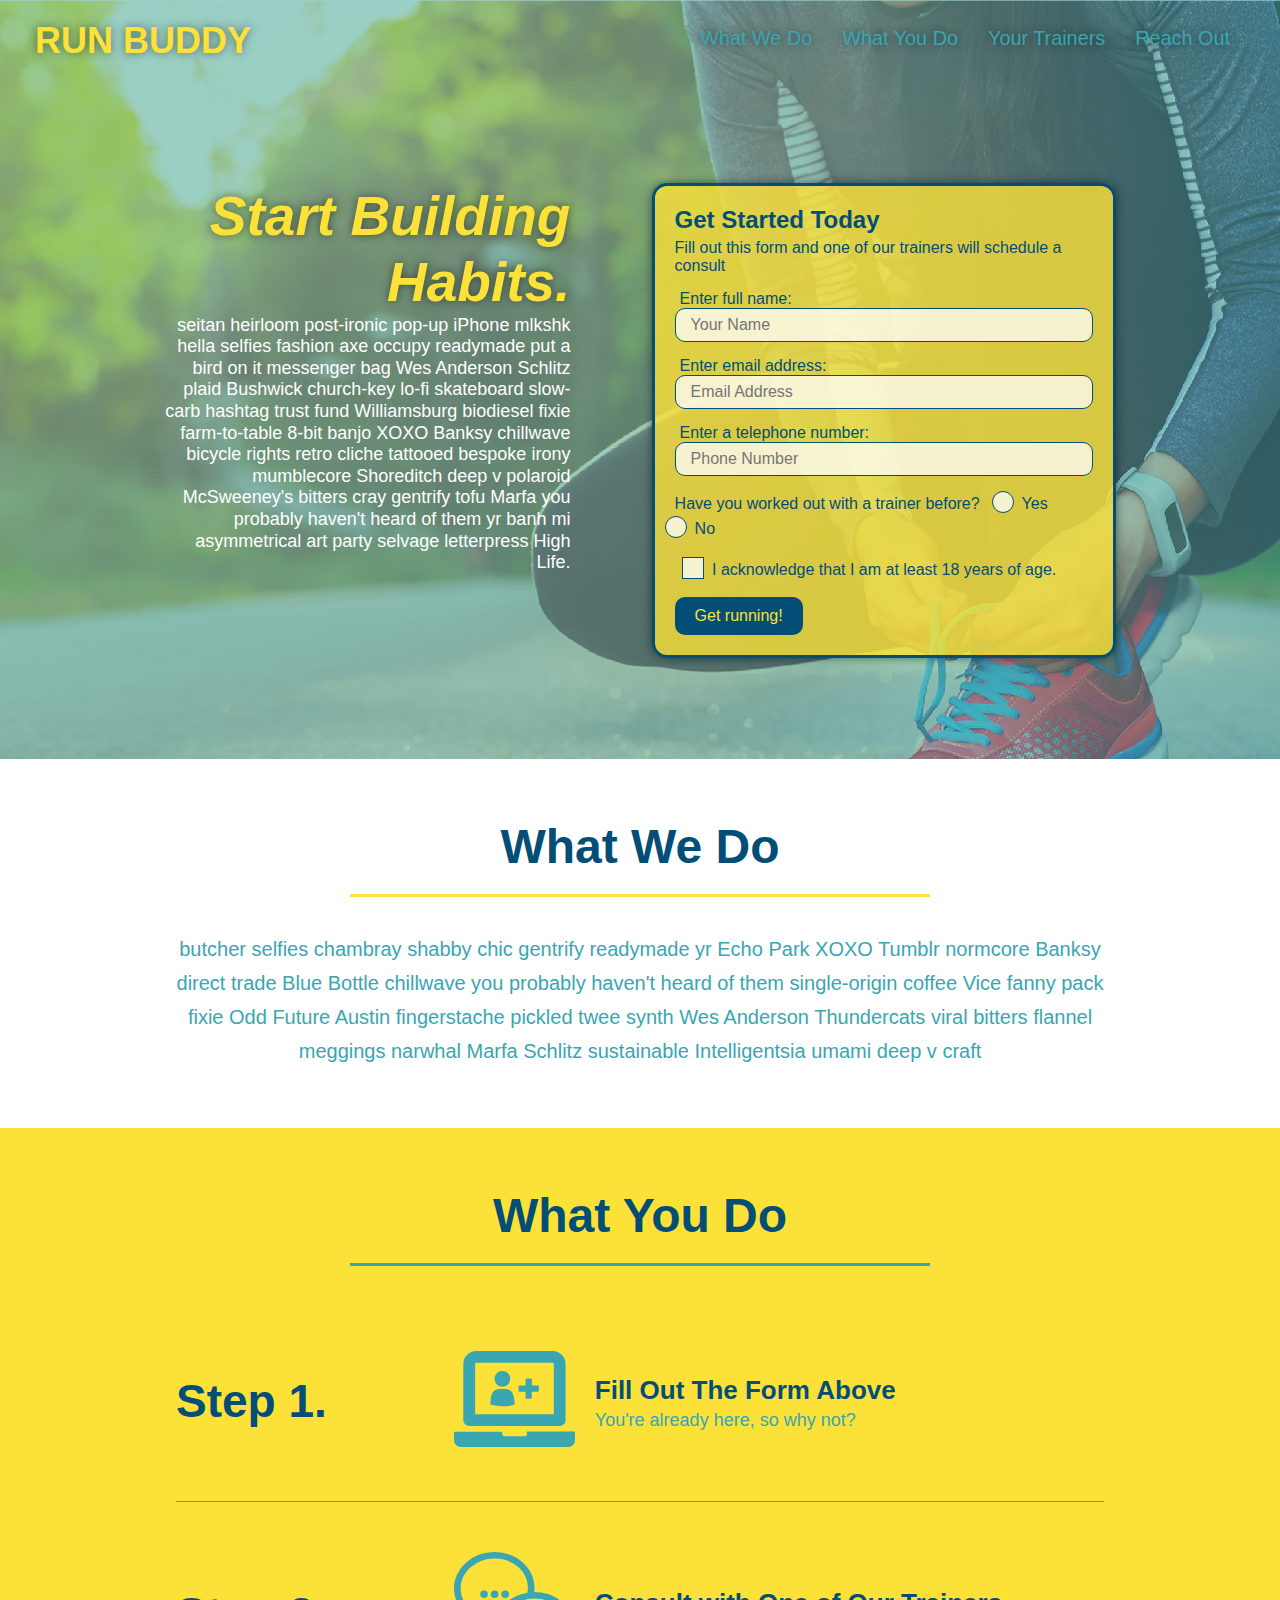
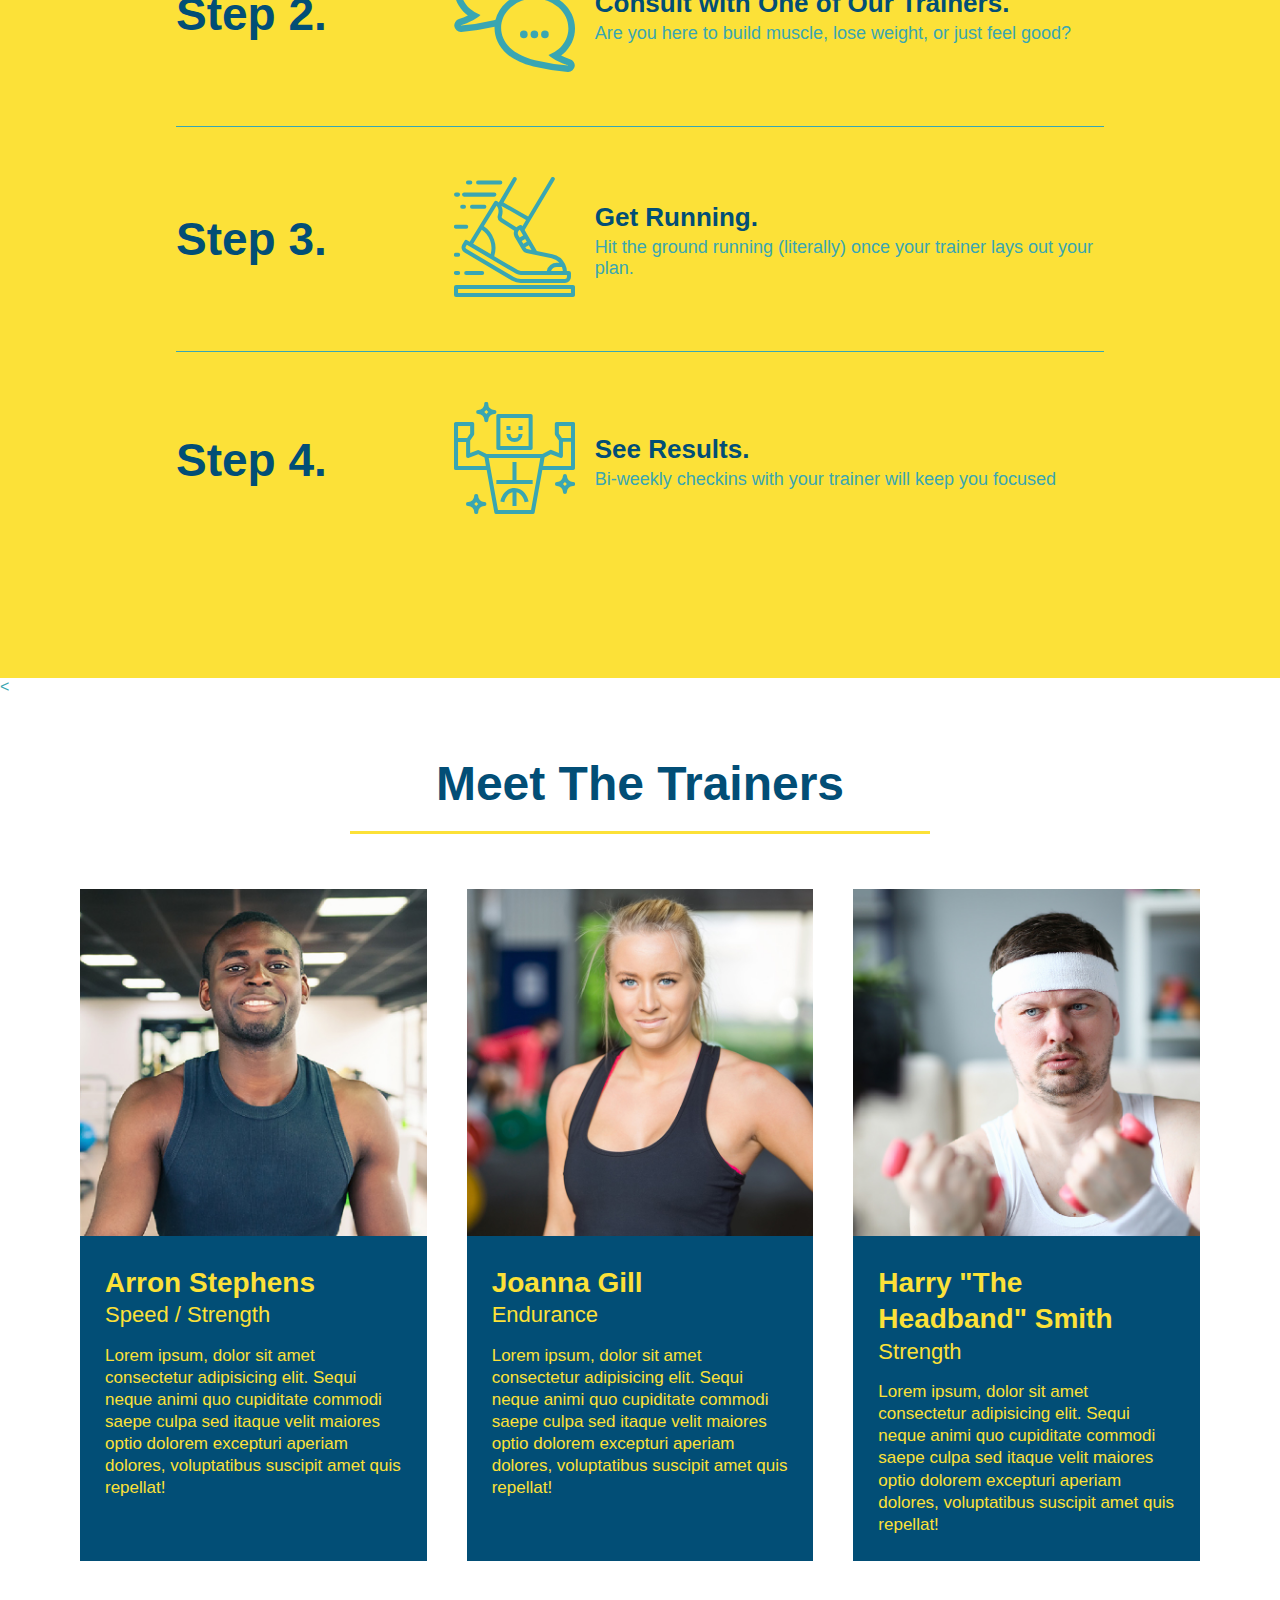
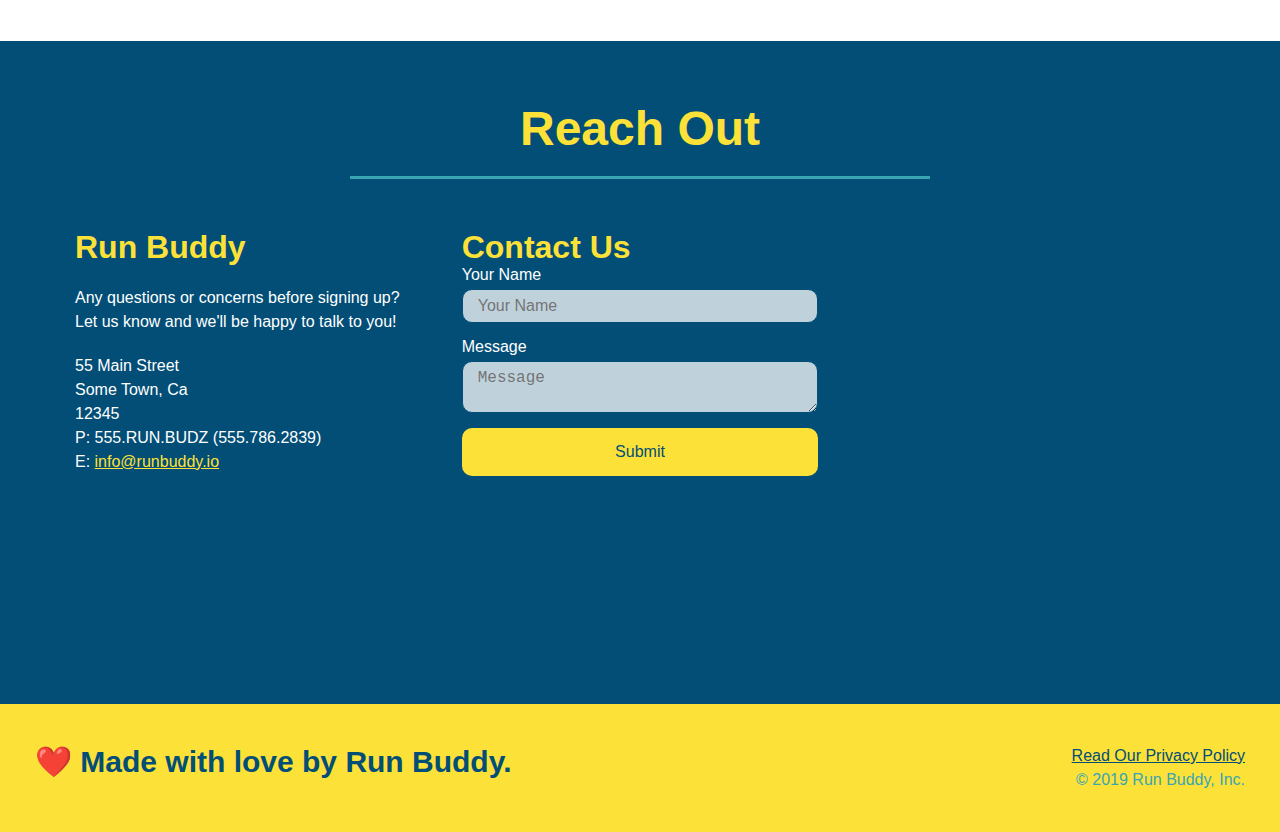
<file: index.html>
<!DOCTYPE html>
<html lang="en">

<head>
  <meta charset="UTF-8" />
  <meta name="viewport" content="width=device-width, initial-scale=1.0" />
  <title>Run Buddy</title>
  <link rel="stylesheet" href="./assets/css/style.css" />
</head>

<body>
  <!-- navigation -->
  <header>
    <h1>
      <a href="/">
        RUN BUDDY
      </a>
    </h1>
    <nav>
      <!-- Unordered list element -->
      <ul>
        <!-- List item element-->
        <li>
          <!-- Anchor element -->
          <a href="#what-we-do">What We Do</a>
        </li>
        <li>
          <a href="#what-you-do">What You Do</a>
        </li>
        <li>
          <a href="#your-trainers">Your Trainers</a>
        </li>
        <li>
          <a href="#reach-out">Reach Out</a>
        </li>
      </ul>
    </nav>
  </header>

  <!-- hero/jumbotron -->
  <section class="hero">
    <div class="hero-cta">
      <h2>Start Building Habits.</h2>
      <p>
        seitan heirloom post-ironic pop-up iPhone mlkshk hella selfies fashion axe occupy readymade put a bird on it messenger bag Wes Anderson Schlitz plaid Bushwick church-key lo-fi skateboard slow-carb hashtag trust fund Williamsburg biodiesel fixie farm-to-table 8-bit banjo XOXO Banksy chillwave bicycle rights retro cliche tattooed bespoke irony mumblecore Shoreditch deep v polaroid McSweeney's bitters cray gentrify tofu Marfa you probably haven't heard of them yr banh mi asymmetrical art party selvage letterpress High Life.
      </p>
    </div>
    <div class="hero-form">
      <h3>Get Started Today</h3>
      <p>Fill out this form and one of our trainers will schedule a consult</p>
      <form>
        <label for="name">Enter full name:</label>
        <input type="text" placeholder="Your Name" name="name" id="name" class="form-input" />
        <label for="email">Enter email address:</label>
        <input type="text" placeholder="Email Address" name="email" id="email" class="form-input" />
        <label for="phone">Enter a telephone number:</label>
        <input type="text" placeholder="Phone Number" name="phone" id="phone" class="form-input" />
        <p>
          Have you worked out with a trainer before?
          <span class="radio-wrapper">
            <input type="radio" name="trainer-confirm" id="trainer-yes" />
            <label for="trainer-yes">Yes</label>
          </span>
          <span class="radio-wrapper">
            <input type="radio" name="trainer-confirm" id="trainer-no" />
            <label for="trainer-no">No</label>
          </span>
        </p>
        <p>
          <span class="checkbox-wrapper">
            <input type="checkbox" name="age-confirm" id="checkbox" />
            <label for="checkbox">I acknowledge that I am at least 18 years of age.</label>
          </span>
        </p>
        <button type="submit">
          Get running!
        </button>
      </form>
    </div>
  </section>

  <!-- "what we do" section -->
  <section id="what-we-do" class="intro">
    <div class="flex-row">
    <h2 class="section-title primary-border">What We Do</h2>
  </div>
  <div class="flex-row">
    <p>
      butcher selfies chambray shabby chic gentrify readymade yr Echo Park XOXO Tumblr normcore Banksy direct trade Blue
      Bottle chillwave you probably haven't heard of them single-origin coffee Vice fanny pack fixie Odd Future Austin
      fingerstache pickled twee synth Wes Anderson Thundercats viral bitters flannel meggings narwhal Marfa Schlitz
      sustainable Intelligentsia umami deep v craft
    </p>
  </div>
  </section>

  <!-- "what you do" section -->
  <section id="what-you-do" class="steps">
    <div class="flex-row">

    <h2 class="section-title secondary-border">What You Do</h2>
  </div>

    <div class="step">
      <h3>Step 1.</h3>
      <div class="step-info">
        <div class="step-img">
          <img src="./assets/images/step-1.svg" alt="" />
        </div>
        <div class="step-text">
          <h4>Fill Out The Form Above</h4>
          <p>You're already here, so why not?</p>
        </div>
      </div>
    </div>

    <div class="step">
      <h3>Step 2.</h3>
      <div class="step-info">
        <div class="step-img">
          <img src="./assets/images/step-2.svg" alt="" />
        </div>
        <div class="step-text">
          <h4>Consult with One of Our Trainers.</h4>
          <p>Are you here to build muscle, lose weight, or just feel good?</p>
        </div>
      </div>    
    </div>

    <div class="step">
    <h3>Step 3.</h3>
    <div class="step-info">
      <div class="step-img">
        <img src="./assets/images/step-3.svg" alt="" />
    </div>
    <div class="step-text">
      <h4>Get Running.</h4>
      <p>Hit the ground running (literally) once your trainer lays out your plan.</p>
      </div>
    </div>
   </div>
    
      <div class="step">
        <h3>Step 4.</h3>
        <div class="step-info">
          <div class="step-img">
            <img src="./assets/images/step-4.svg" alt="" />
      </div>
      <div class="step-text">
      <h4>See Results.</h4>
      <p>Bi-weekly checkins with your trainer will keep you focused</p>
    </div>
    </div>
  </div>
  </section>

  <!-- "meet the trainers" section -->
  < <section id="your-trainers">
    <div class="flex-row">
      <h2 class="section-title primary-border">
        Meet The Trainers
      </h2>
    </div>

    <div class="trainers">
      <article class="trainer">
        <img src="./assets/images/trainer-1.jpg" alt="Arron Stephens in his workout clothes, ready to pump iron" />
        <div class="trainer-bio">
          <h3 class="trainer-name">Arron Stephens</h3>
          <h4 class="trainer-role">Speed / Strength</h4>
          <p>Lorem ipsum, dolor sit amet consectetur adipisicing elit. Sequi neque animi quo cupiditate commodi saepe culpa sed itaque velit maiores optio dolorem excepturi aperiam dolores, voluptatibus suscipit amet quis repellat!</p>
        </div>
      </article>

      <article class="trainer">
        <img src="./assets/images/trainer-2.jpg" alt="Joanna Gill cooling off after a work out" />
        <div class="trainer-bio">
          <h3 class="trainer-name">Joanna Gill</h3>
          <h4 class="trainer-role">Endurance</h4>
          <p>Lorem ipsum, dolor sit amet consectetur adipisicing elit. Sequi neque animi quo cupiditate commodi saepe culpa sed itaque velit maiores optio dolorem excepturi aperiam dolores, voluptatibus suscipit amet quis repellat!</p>
          </div>
        </article>

      <article class="trainer">
        <img src="./assets/images/trainer-3.jpg" alt="Harry Smith wearing a headband and lifting comically small pink weights" />
        <div class="trainer-bio">
          <h3 class="trainer-name">Harry "The Headband" Smith</h3>
          <h4 class="trainer-role">Strength</h4>
          <p>Lorem ipsum, dolor sit amet consectetur adipisicing elit. Sequi neque animi quo cupiditate commodi saepe culpa sed itaque velit maiores optio dolorem excepturi aperiam dolores, voluptatibus suscipit amet quis repellat!</p>
        </div>
      </article>
    </div>
  </section>

  <!-- "reach out" section -->
  <section id="reach-out" class="contact">
    <div class="flex-row">
    <h2 class="section-title secondary-border">Reach Out</h2>
  </div>

    
      <div class="contact-info">
    <div>
      <h3>Run Buddy</h3>
      <p>
        Any questions or concerns before signing up?
        <br />
        Let us know and we'll be happy to talk to you!
      </p>

      <address>
        55 Main Street <br/>
        Some Town, Ca <br/>
        12345<br />
        P: 555.RUN.BUDZ (555.786.2839)<br/>
        E: <a href="mailto:info@runbuddy.io">info@runbuddy.io</a>
      </address>

    </div>
    <div class="contact-form">
      <h3>Contact Us</h3>
      <form>
        <label for="contact-name">Your Name</label>
        <input type="text" id="contact-name" placeholder="Your Name" />
    
        <label for="contact-message">Message</label>
        <textarea id="contact-message" placeholder="Message"></textarea>
    
        <button type="submit">Submit</button>
      </form>
    </div>
    
    <iframe
      src="https://www.google.com/maps/embed?pb=!1m14!1m12!1m3!1d12182.30520634488!2d-74.0652613!3d40.2407219!2m3!1f0!2f0!3f0!3m2!1i1024!2i768!4f13.1!5e0!3m2!1sen!2sus!4v1561060983193!5m2!1sen!2sus"
      frameborder="0" style="border:0" allowfullscreen>
    </iframe>
  </div>
</section>

  <!-- footer -->
  <footer>
    <h2>❤️ Made with love by Run Buddy.</h2>
    <div>
      <a href="./privacy-policy.html">Read Our Privacy Policy</a><br />
      &copy; 2019 Run Buddy, Inc.
    </div>
  </footer>
</body>

</html>
</file>
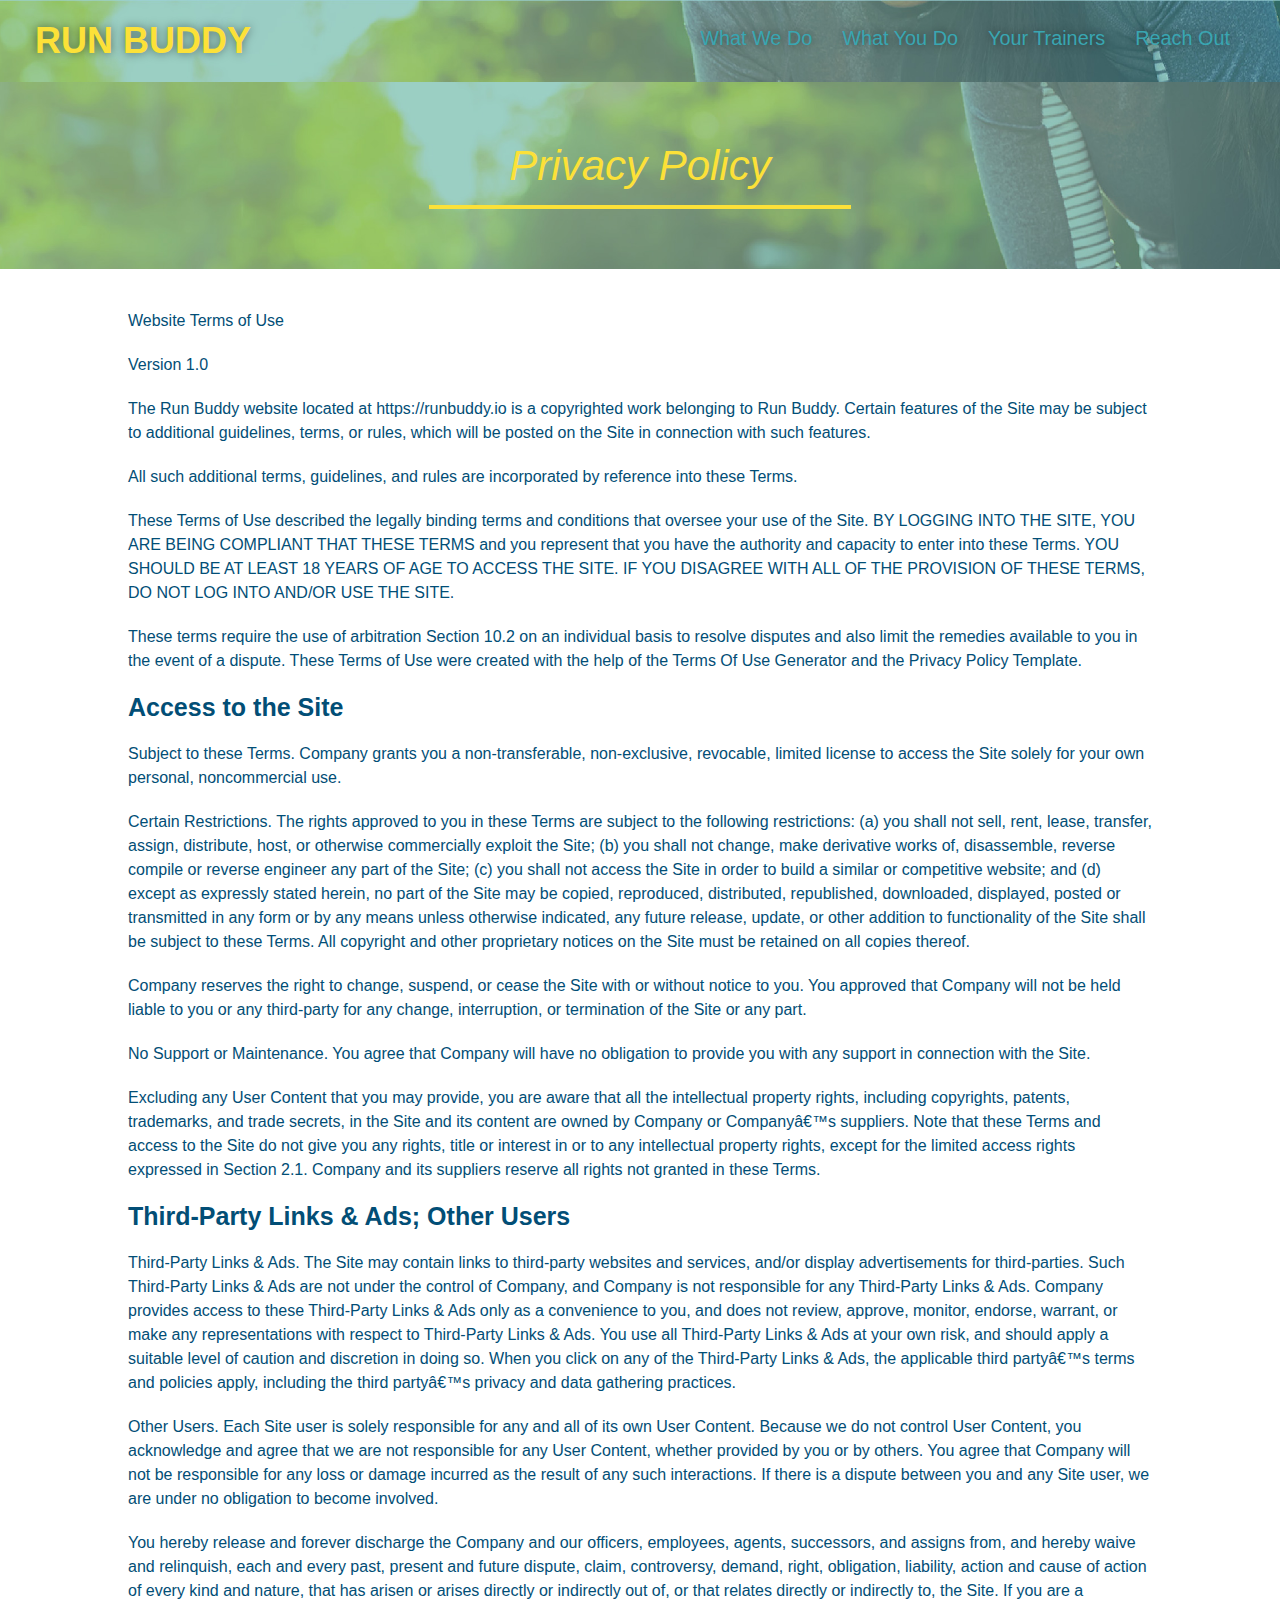
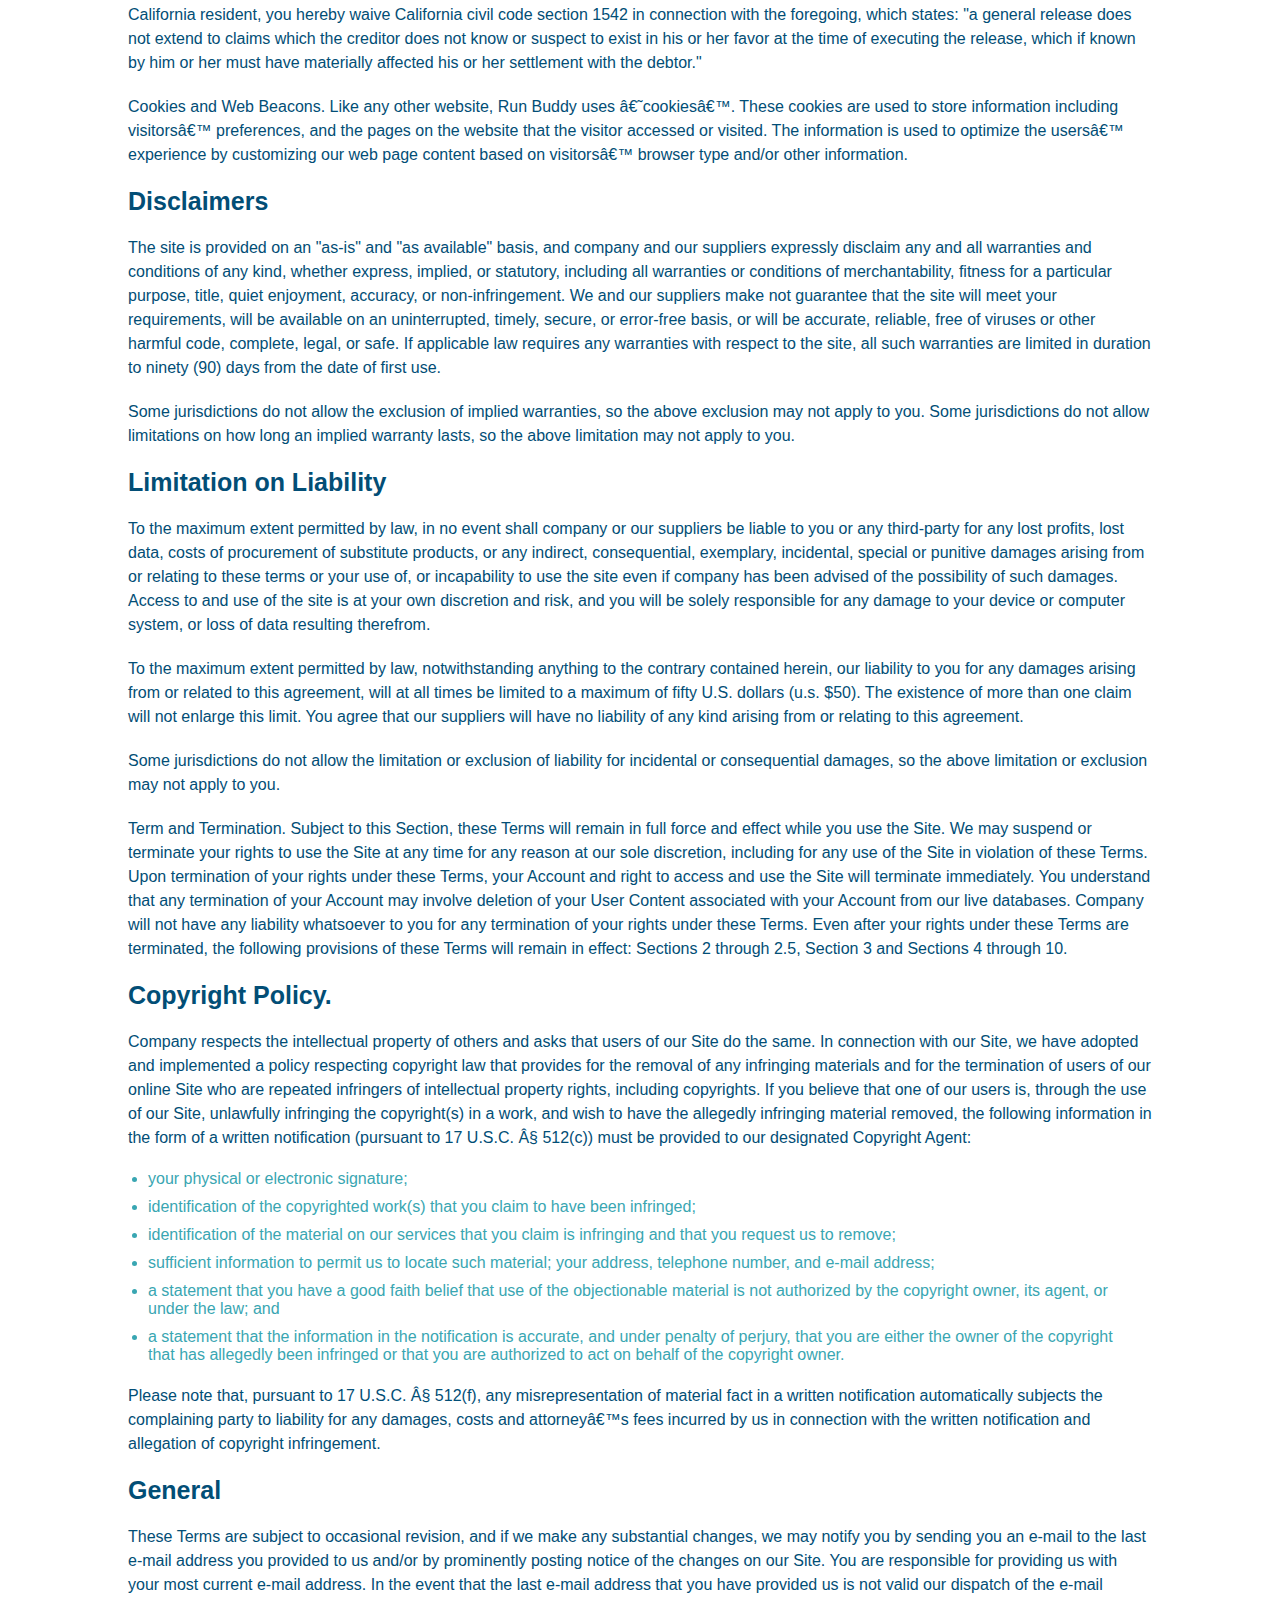
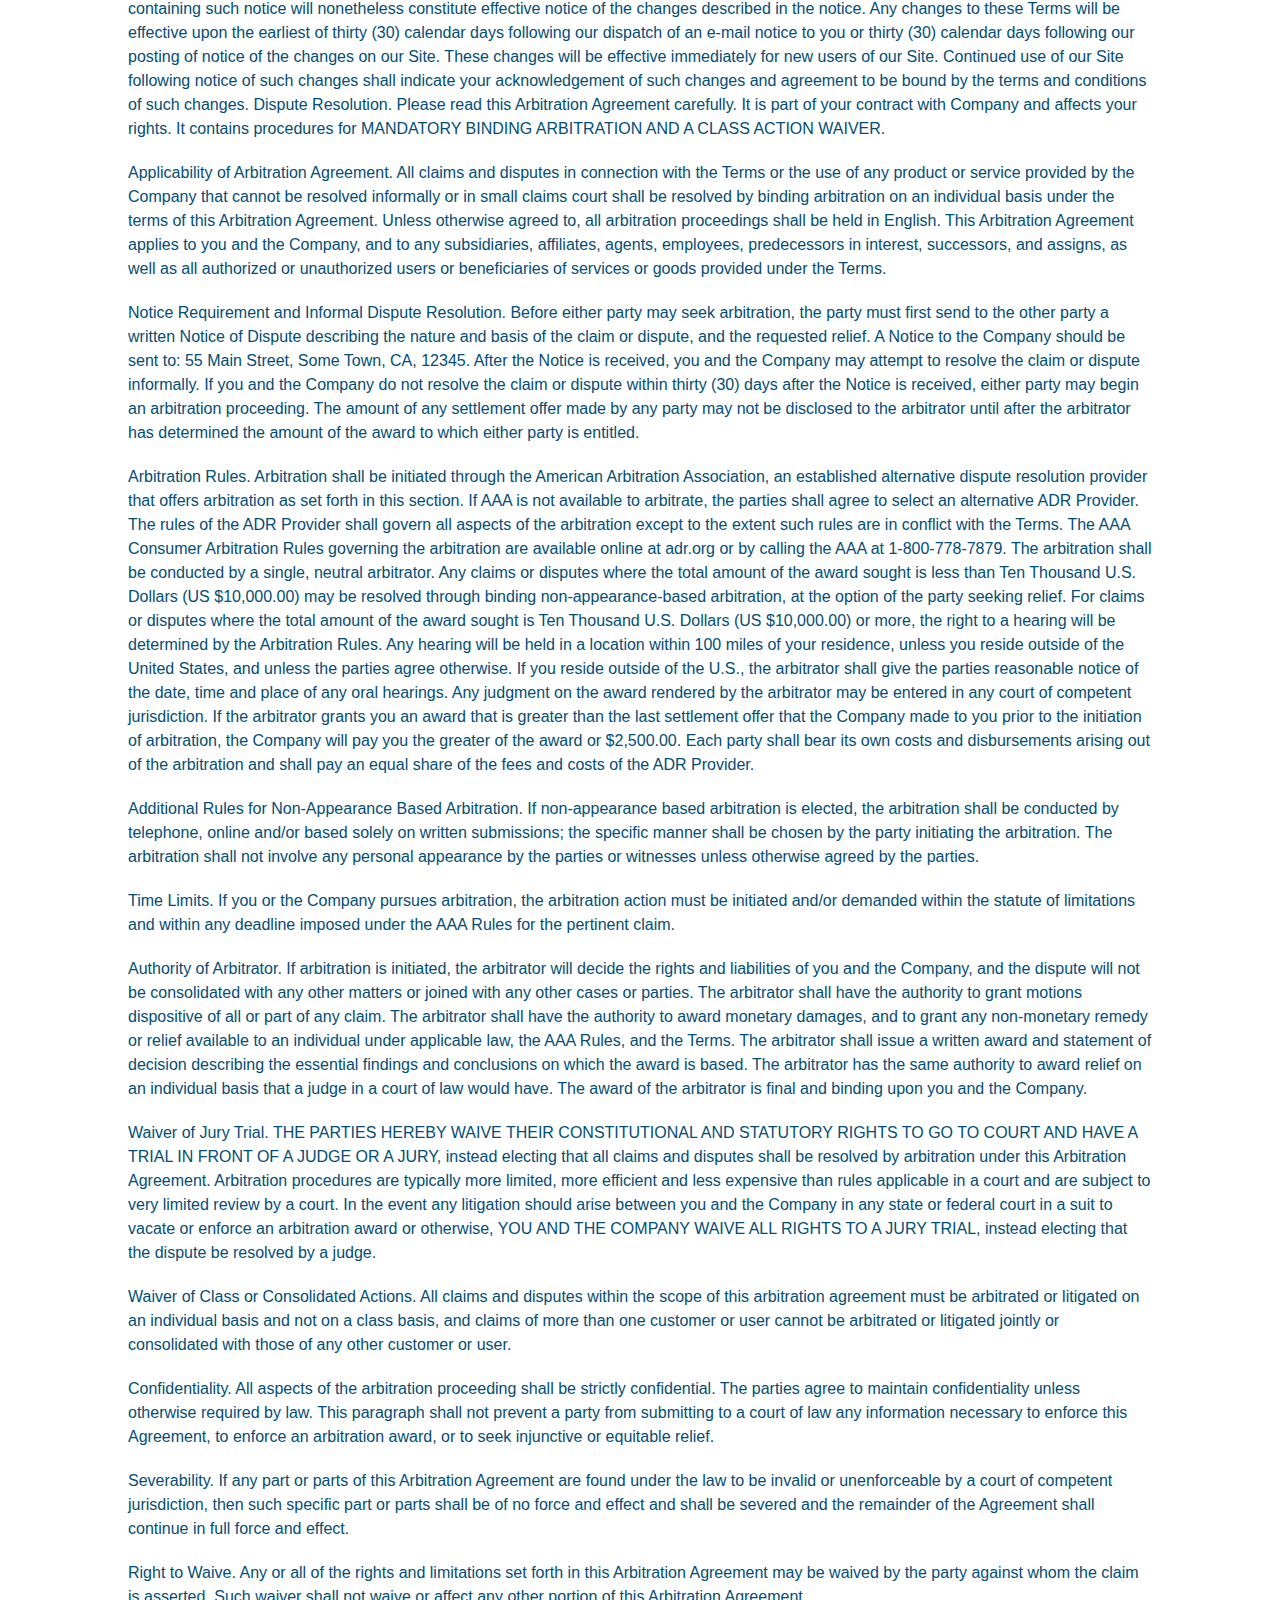
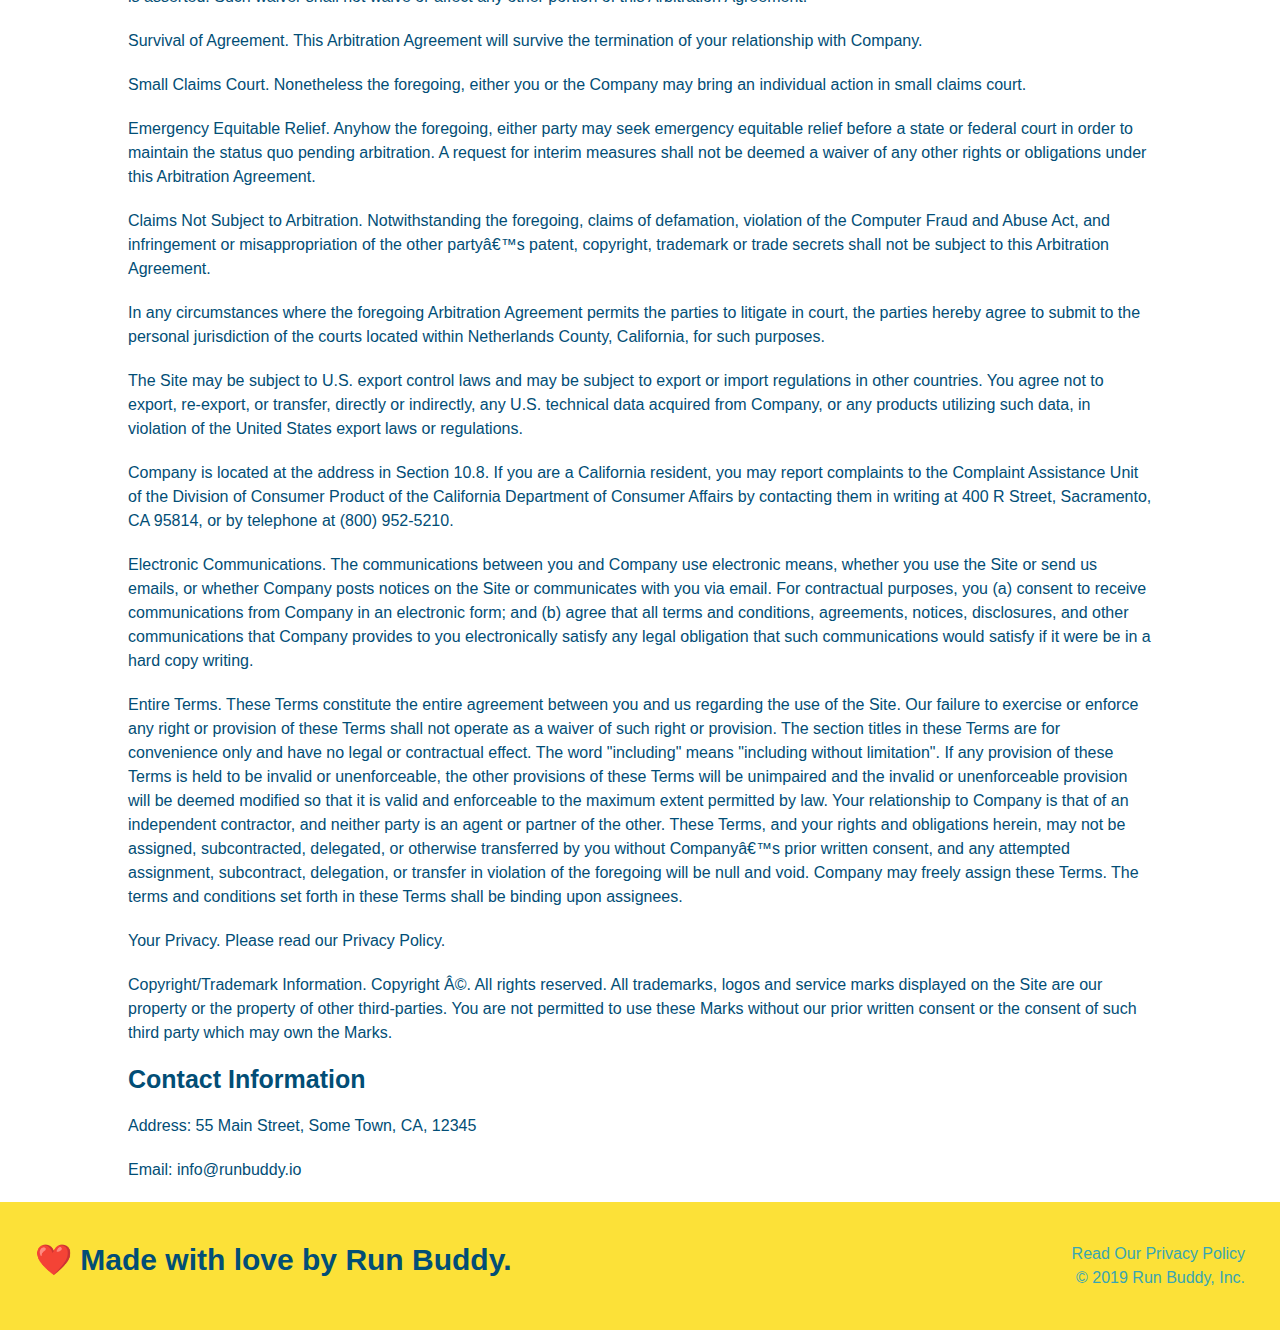
<file: privacy-policy.html>
<!DOCTYPE html>
<html lang="en">
  <head>
    <link rel="stylesheet" href="./assets/css/style.css" />
    <link rel="stylesheet" href="./assets/css/secondary-styles.css" />
    <meta name="viewport" content="width=device-width, initial-scale=1.0" />
    

    <meta charset="UTF-8" />
    <title>Privacy Policy - Run Buddy</title>
  </head>

  <body>
    <header>
        <h1>
          <a href="/">
            RUN BUDDY
          </a>
        </h1>
        <nav>
          <!-- Unordered list element -->
          <ul>
            <!-- List item element-->
            <li>
              <!-- Anchor element -->
              <a href="./index.html#what-we-do">What We Do</a>
            </li>
            <li>
              <a href="./index.html#what-you-do">What You Do</a>
            </li>
            <li>
              <a href="./index.html#your-trainers">Your Trainers</a>
            </li>
            <li>
              <a href="./index.html#reach-out">Reach Out</a>
            </li>
          </ul>
        </nav>
      </header>

      <section class="hero ">
        <h2 class="page-title">
          Privacy Policy
        </h2>
      </section>

      <article class="secondary-content"> 

      <p>
        Website Terms of Use
      </p>

      <p>
        Version 1.0
      </p>

      <p>
        The Run Buddy website located at https://runbuddy.io is a copyrighted work belonging to Run Buddy. Certain
        features of the Site may be subject to additional guidelines, terms, or rules, which will be posted on the Site
        in connection with such features.
      </p>

      <p>
        All such additional terms, guidelines, and rules are incorporated by reference into these Terms.
      </p>

      <p>
        These Terms of Use described the legally binding terms and conditions that oversee your use of the Site. BY
        LOGGING INTO THE SITE, YOU ARE BEING COMPLIANT THAT THESE TERMS and you represent that you have the authority
        and capacity to enter into these Terms. YOU SHOULD BE AT LEAST 18 YEARS OF AGE TO ACCESS THE SITE. IF YOU
        DISAGREE WITH ALL OF THE PROVISION OF THESE TERMS, DO NOT LOG INTO AND/OR USE THE SITE.
      </p>

      <p>
        These terms require the use of arbitration Section 10.2 on an individual basis to resolve disputes and also
        limit the remedies available to you in the event of a dispute. These Terms of Use were created with the help of
        the Terms Of Use Generator and the Privacy Policy Template.
      </p>

      <h3>
        Access to the Site
      </h3>

      <p>
        Subject to these Terms. Company grants you a non-transferable, non-exclusive, revocable, limited license to
        access the Site solely for your own personal, noncommercial use.
      </p>

      <p>
        Certain Restrictions. The rights approved to you in these Terms are subject to the following restrictions: (a)
        you shall not sell, rent, lease, transfer, assign, distribute, host, or otherwise commercially exploit the Site;
        (b) you shall not change, make derivative works of, disassemble, reverse compile or reverse engineer any part of
        the Site; (c) you shall not access the Site in order to build a similar or competitive website; and (d) except
        as expressly stated herein, no part of the Site may be copied, reproduced, distributed, republished, downloaded,
        displayed, posted or transmitted in any form or by any means unless otherwise indicated, any future release,
        update, or other addition to functionality of the Site shall be subject to these Terms. All copyright and other
        proprietary notices on the Site must be retained on all copies thereof.
      </p>

      <p>
        Company reserves the right to change, suspend, or cease the Site with or without notice to you. You approved
        that Company will not be held liable to you or any third-party for any change, interruption, or termination of
        the Site or any part.
      </p>

      <p>
        No Support or Maintenance. You agree that Company will have no obligation to provide you with any support in
        connection with the Site.
      </p>

      <p>
        Excluding any User Content that you may provide, you are aware that all the intellectual property rights,
        including copyrights, patents, trademarks, and trade secrets, in the Site and its content are owned by Company
        or Companyâ€™s suppliers. Note that these Terms and access to the Site do not give you any rights, title or
        interest in or to any intellectual property rights, except for the limited access rights expressed in Section
        2.1. Company and its suppliers reserve all rights not granted in these Terms.
      </p>

      <h3>
        Third-Party Links & Ads; Other Users
      </h3>

      <p>
        Third-Party Links & Ads. The Site may contain links to third-party websites and services, and/or display
        advertisements for third-parties. Such Third-Party Links & Ads are not under the control of Company, and Company
        is not responsible for any Third-Party Links & Ads. Company provides access to these Third-Party Links & Ads
        only as a convenience to you, and does not review, approve, monitor, endorse, warrant, or make any
        representations with respect to Third-Party Links & Ads. You use all Third-Party Links & Ads at your own risk,
        and should apply a suitable level of caution and discretion in doing so. When you click on any of the
        Third-Party Links & Ads, the applicable third partyâ€™s terms and policies apply, including the third partyâ€™s
        privacy and data gathering practices.
      </p>

      <p>
        Other Users. Each Site user is solely responsible for any and all of its own User Content. Because we do not
        control User Content, you acknowledge and agree that we are not responsible for any User Content, whether
        provided by you or by others. You agree that Company will not be responsible for any loss or damage incurred as
        the result of any such interactions. If there is a dispute between you and any Site user, we are under no
        obligation to become involved.
      </p>

      <p>
        You hereby release and forever discharge the Company and our officers, employees, agents, successors, and
        assigns from, and hereby waive and relinquish, each and every past, present and future dispute, claim,
        controversy, demand, right, obligation, liability, action and cause of action of every kind and nature, that has
        arisen or arises directly or indirectly out of, or that relates directly or indirectly to, the Site. If you are
        a California resident, you hereby waive California civil code section 1542 in connection with the foregoing,
        which states: "a general release does not extend to claims which the creditor does not know or suspect to exist
        in his or her favor at the time of executing the release, which if known by him or her must have materially
        affected his or her settlement with the debtor."
      </p>

      <p>
        Cookies and Web Beacons. Like any other website, Run Buddy uses â€˜cookiesâ€™. These cookies are used to store
        information including visitorsâ€™ preferences, and the pages on the website that the visitor accessed or visited.
        The information is used to optimize the usersâ€™ experience by customizing our web page content based on visitorsâ€™
        browser type and/or other information.
      </p>

      <h3>
        Disclaimers
      </h3>

      <p>
        The site is provided on an "as-is" and "as available" basis, and company and our suppliers expressly disclaim
        any and all warranties and conditions of any kind, whether express, implied, or statutory, including all
        warranties or conditions of merchantability, fitness for a particular purpose, title, quiet enjoyment, accuracy,
        or non-infringement. We and our suppliers make not guarantee that the site will meet your requirements, will be
        available on an uninterrupted, timely, secure, or error-free basis, or will be accurate, reliable, free of
        viruses or other harmful code, complete, legal, or safe. If applicable law requires any warranties with respect
        to the site, all such warranties are limited in duration to ninety (90) days from the date of first use.
      </p>

      <p>
        Some jurisdictions do not allow the exclusion of implied warranties, so the above exclusion may not apply to
        you. Some jurisdictions do not allow limitations on how long an implied warranty lasts, so the above limitation
        may not apply to you.
      </p>

      <h3>
        Limitation on Liability
      </h3>

      <p>
        To the maximum extent permitted by law, in no event shall company or our suppliers be liable to you or any
        third-party for any lost profits, lost data, costs of procurement of substitute products, or any indirect,
        consequential, exemplary, incidental, special or punitive damages arising from or relating to these terms or
        your use of, or incapability to use the site even if company has been advised of the possibility of such
        damages. Access to and use of the site is at your own discretion and risk, and you will be solely responsible
        for any damage to your device or computer system, or loss of data resulting therefrom.
      </p>

      <p>
        To the maximum extent permitted by law, notwithstanding anything to the contrary contained herein, our liability
        to you for any damages arising from or related to this agreement, will at all times be limited to a maximum of
        fifty U.S. dollars (u.s. $50). The existence of more than one claim will not enlarge this limit. You agree that
        our suppliers will have no liability of any kind arising from or relating to this agreement.
      </p>

      <p>
        Some jurisdictions do not allow the limitation or exclusion of liability for incidental or consequential
        damages, so the above limitation or exclusion may not apply to you.
      </p>

      <p>
        Term and Termination. Subject to this Section, these Terms will remain in full force and effect while you use
        the Site. We may suspend or terminate your rights to use the Site at any time for any reason at our sole
        discretion, including for any use of the Site in violation of these Terms. Upon termination of your rights under
        these Terms, your Account and right to access and use the Site will terminate immediately. You understand that
        any termination of your Account may involve deletion of your User Content associated with your Account from our
        live databases. Company will not have any liability whatsoever to you for any termination of your rights under
        these Terms. Even after your rights under these Terms are terminated, the following provisions of these Terms
        will remain in effect: Sections 2 through 2.5, Section 3 and Sections 4 through 10.
      </p>

      <h3>
        Copyright Policy.
      </h3>

      <p>
        Company respects the intellectual property of others and asks that users of our Site do the same. In connection
        with our Site, we have adopted and implemented a policy respecting copyright law that provides for the removal
        of any infringing materials and for the termination of users of our online Site who are repeated infringers of
        intellectual property rights, including copyrights. If you believe that one of our users is, through the use of
        our Site, unlawfully infringing the copyright(s) in a work, and wish to have the allegedly infringing material
        removed, the following information in the form of a written notification (pursuant to 17 U.S.C. Â§ 512(c)) must
        be provided to our designated Copyright Agent:
      </p>

      <ul>
        <li>
          your physical or electronic signature;
        </li>
        <li>
          identification of the copyrighted work(s) that you claim to have been infringed;
        </li>
        <li>
          identification of the material on our services that you claim is infringing and that you request us to remove;
        </li>
        <li>
          sufficient information to permit us to locate such material; your address, telephone number, and e-mail
          address;
        </li>
        <li>
          a statement that you have a good faith belief that use of the objectionable material is not authorized by the
          copyright owner, its agent, or under the law; and
        </li>
        <li>
          a statement that the information in the notification is accurate, and under penalty of perjury, that you are
          either the owner of the copyright that has allegedly been infringed or that you are authorized to act on
          behalf of the copyright owner.
        </li>
      </ul>

      <p>
        Please note that, pursuant to 17 U.S.C. Â§ 512(f), any misrepresentation of material fact in a written
        notification automatically subjects the complaining party to liability for any damages, costs and attorneyâ€™s
        fees incurred by us in connection with the written notification and allegation of copyright infringement.
      </p>

      <h3>
        General
      </h3>

      <p>
        These Terms are subject to occasional revision, and if we make any substantial changes, we may notify you by
        sending you an e-mail to the last e-mail address you provided to us and/or by prominently posting notice of the
        changes on our Site. You are responsible for providing us with your most current e-mail address. In the event
        that the last e-mail address that you have provided us is not valid our dispatch of the e-mail containing such
        notice will nonetheless constitute effective notice of the changes described in the notice. Any changes to these
        Terms will be effective upon the earliest of thirty (30) calendar days following our dispatch of an e-mail
        notice to you or thirty (30) calendar days following our posting of notice of the changes on our Site. These
        changes will be effective immediately for new users of our Site. Continued use of our Site following notice of
        such changes shall indicate your acknowledgement of such changes and agreement to be bound by the terms and
        conditions of such changes. Dispute Resolution. Please read this Arbitration Agreement carefully. It is part of
        your contract with Company and affects your rights. It contains procedures for MANDATORY BINDING ARBITRATION AND
        A CLASS ACTION WAIVER.
      </p>

      <p>
        Applicability of Arbitration Agreement. All claims and disputes in connection with the Terms or the use of any
        product or service provided by the Company that cannot be resolved informally or in small claims court shall be
        resolved by binding arbitration on an individual basis under the terms of this Arbitration Agreement. Unless
        otherwise agreed to, all arbitration proceedings shall be held in English. This Arbitration Agreement applies to
        you and the Company, and to any subsidiaries, affiliates, agents, employees, predecessors in interest,
        successors, and assigns, as well as all authorized or unauthorized users or beneficiaries of services or goods
        provided under the Terms.
      </p>

      <p>
        Notice Requirement and Informal Dispute Resolution. Before either party may seek arbitration, the party must
        first send to the other party a written Notice of Dispute describing the nature and basis of the claim or
        dispute, and the requested relief. A Notice to the Company should be sent to: 55 Main Street, Some Town, CA,
        12345. After the Notice is received, you and the Company may attempt to resolve the claim or dispute informally.
        If you and the Company do not resolve the claim or dispute within thirty (30) days after the Notice is received,
        either party may begin an arbitration proceeding. The amount of any settlement offer made by any party may not
        be disclosed to the arbitrator until after the arbitrator has determined the amount of the award to which either
        party is entitled.
      </p>

      <p>
        Arbitration Rules. Arbitration shall be initiated through the American Arbitration Association, an established
        alternative dispute resolution provider that offers arbitration as set forth in this section. If AAA is not
        available to arbitrate, the parties shall agree to select an alternative ADR Provider. The rules of the ADR
        Provider shall govern all aspects of the arbitration except to the extent such rules are in conflict with the
        Terms. The AAA Consumer Arbitration Rules governing the arbitration are available online at adr.org or by
        calling the AAA at 1-800-778-7879. The arbitration shall be conducted by a single, neutral arbitrator. Any
        claims or disputes where the total amount of the award sought is less than Ten Thousand U.S. Dollars (US
        $10,000.00) may be resolved through binding non-appearance-based arbitration, at the option of the party seeking
        relief. For claims or disputes where the total amount of the award sought is Ten Thousand U.S. Dollars (US
        $10,000.00) or more, the right to a hearing will be determined by the Arbitration Rules. Any hearing will be
        held in a location within 100 miles of your residence, unless you reside outside of the United States, and
        unless the parties agree otherwise. If you reside outside of the U.S., the arbitrator shall give the parties
        reasonable notice of the date, time and place of any oral hearings. Any judgment on the award rendered by the
        arbitrator may be entered in any court of competent jurisdiction. If the arbitrator grants you an award that is
        greater than the last settlement offer that the Company made to you prior to the initiation of arbitration, the
        Company will pay you the greater of the award or $2,500.00. Each party shall bear its own costs and
        disbursements arising out of the arbitration and shall pay an equal share of the fees and costs of the ADR
        Provider.
      </p>

      <p>
        Additional Rules for Non-Appearance Based Arbitration. If non-appearance based arbitration is elected, the
        arbitration shall be conducted by telephone, online and/or based solely on written submissions; the specific
        manner shall be chosen by the party initiating the arbitration. The arbitration shall not involve any personal
        appearance by the parties or witnesses unless otherwise agreed by the parties.
      </p>

      <p>
        Time Limits. If you or the Company pursues arbitration, the arbitration action must be initiated and/or demanded
        within the statute of limitations and within any deadline imposed under the AAA Rules for the pertinent claim.
      </p>

      <p>
        Authority of Arbitrator. If arbitration is initiated, the arbitrator will decide the rights and liabilities of
        you and the Company, and the dispute will not be consolidated with any other matters or joined with any other
        cases or parties. The arbitrator shall have the authority to grant motions dispositive of all or part of any
        claim. The arbitrator shall have the authority to award monetary damages, and to grant any non-monetary remedy
        or relief available to an individual under applicable law, the AAA Rules, and the Terms. The arbitrator shall
        issue a written award and statement of decision describing the essential findings and conclusions on which the
        award is based. The arbitrator has the same authority to award relief on an individual basis that a judge in a
        court of law would have. The award of the arbitrator is final and binding upon you and the Company.
      </p>

      <p>
        Waiver of Jury Trial. THE PARTIES HEREBY WAIVE THEIR CONSTITUTIONAL AND STATUTORY RIGHTS TO GO TO COURT AND HAVE
        A TRIAL IN FRONT OF A JUDGE OR A JURY, instead electing that all claims and disputes shall be resolved by
        arbitration under this Arbitration Agreement. Arbitration procedures are typically more limited, more efficient
        and less expensive than rules applicable in a court and are subject to very limited review by a court. In the
        event any litigation should arise between you and the Company in any state or federal court in a suit to vacate
        or enforce an arbitration award or otherwise, YOU AND THE COMPANY WAIVE ALL RIGHTS TO A JURY TRIAL, instead
        electing that the dispute be resolved by a judge.
      </p>

      <p>
        Waiver of Class or Consolidated Actions. All claims and disputes within the scope of this arbitration agreement
        must be arbitrated or litigated on an individual basis and not on a class basis, and claims of more than one
        customer or user cannot be arbitrated or litigated jointly or consolidated with those of any other customer or
        user.
      </p>

      <p>
        Confidentiality. All aspects of the arbitration proceeding shall be strictly confidential. The parties agree to
        maintain confidentiality unless otherwise required by law. This paragraph shall not prevent a party from
        submitting to a court of law any information necessary to enforce this Agreement, to enforce an arbitration
        award, or to seek injunctive or equitable relief.
      </p>

      <p>
        Severability. If any part or parts of this Arbitration Agreement are found under the law to be invalid or
        unenforceable by a court of competent jurisdiction, then such specific part or parts shall be of no force and
        effect and shall be severed and the remainder of the Agreement shall continue in full force and effect.
      </p>

      <p>
        Right to Waive. Any or all of the rights and limitations set forth in this Arbitration Agreement may be waived
        by the party against whom the claim is asserted. Such waiver shall not waive or affect any other portion of this
        Arbitration Agreement.
      </p>

      <p>
        Survival of Agreement. This Arbitration Agreement will survive the termination of your relationship with
        Company.
      </p>

      <p>
        Small Claims Court. Nonetheless the foregoing, either you or the Company may bring an individual action in small
        claims court.
      </p>

      <p>
        Emergency Equitable Relief. Anyhow the foregoing, either party may seek emergency equitable relief before a
        state or federal court in order to maintain the status quo pending arbitration. A request for interim measures
        shall not be deemed a waiver of any other rights or obligations under this Arbitration Agreement.
      </p>

      <p>
        Claims Not Subject to Arbitration. Notwithstanding the foregoing, claims of defamation, violation of the
        Computer Fraud and Abuse Act, and infringement or misappropriation of the other partyâ€™s patent, copyright,
        trademark or trade secrets shall not be subject to this Arbitration Agreement.
      </p>

      <p>
        In any circumstances where the foregoing Arbitration Agreement permits the parties to litigate in court, the
        parties hereby agree to submit to the personal jurisdiction of the courts located within Netherlands County,
        California, for such purposes.
      </p>

      <p>
        The Site may be subject to U.S. export control laws and may be subject to export or import regulations in other
        countries. You agree not to export, re-export, or transfer, directly or indirectly, any U.S. technical data
        acquired from Company, or any products utilizing such data, in violation of the United States export laws or
        regulations.
      </p>

      <p>
        Company is located at the address in Section 10.8. If you are a California resident, you may report complaints
        to the Complaint Assistance Unit of the Division of Consumer Product of the California Department of Consumer
        Affairs by contacting them in writing at 400 R Street, Sacramento, CA 95814, or by telephone at (800) 952-5210.
      </p>

      <p>
        Electronic Communications. The communications between you and Company use electronic means, whether you use the
        Site or send us emails, or whether Company posts notices on the Site or communicates with you via email. For
        contractual purposes, you (a) consent to receive communications from Company in an electronic form; and (b)
        agree that all terms and conditions, agreements, notices, disclosures, and other communications that Company
        provides to you electronically satisfy any legal obligation that such communications would satisfy if it were be
        in a hard copy writing.
      </p>

      <p>
        Entire Terms. These Terms constitute the entire agreement between you and us regarding the use of the Site. Our
        failure to exercise or enforce any right or provision of these Terms shall not operate as a waiver of such right
        or provision. The section titles in these Terms are for convenience only and have no legal or contractual
        effect. The word "including" means "including without limitation". If any provision of these Terms is held to be
        invalid or unenforceable, the other provisions of these Terms will be unimpaired and the invalid or
        unenforceable provision will be deemed modified so that it is valid and enforceable to the maximum extent
        permitted by law. Your relationship to Company is that of an independent contractor, and neither party is an
        agent or partner of the other. These Terms, and your rights and obligations herein, may not be assigned,
        subcontracted, delegated, or otherwise transferred by you without Companyâ€™s prior written consent, and any
        attempted assignment, subcontract, delegation, or transfer in violation of the foregoing will be null and void.
        Company may freely assign these Terms. The terms and conditions set forth in these Terms shall be binding upon
        assignees.
      </p>

      <p>
        Your Privacy. Please read our Privacy Policy.
      </p>

      <p>
        Copyright/Trademark Information. Copyright Â©. All rights reserved. All trademarks, logos and service marks
        displayed on the Site are our property or the property of other third-parties. You are not permitted to use
        these Marks without our prior written consent or the consent of such third party which may own the Marks.
      </p>
    
      <h3>
        Contact Information
      </h3>

      <p>
        Address: 55 Main Street, Some Town, CA, 12345
      </p>

      <p>
        Email: info@runbuddy.io
      </p>
    
      </article>

        <!-- footer -->
  <footer>
    <h2>❤️ Made with love by Run Buddy.</h2>
    <div>
      Read Our Privacy Policy<br />
      &copy; 2019 Run Buddy, Inc.
    </div>
  </footer>
  </body>
</html>
</file>
<file: assets/css/style.css>
* {
  box-sizing: border-box;
  margin: 0;
  padding: 0;
}
:root {
  --primary-color: #fce138; 
   --secondary-color: #024e76;
  --tertiary-color: #39a6b2;
}
body {
  color: var(--tertiary-color);
  font-family: Helvetica, Arial, sans-serif;
}


/* HEADER / NAV BAR STYLES START */

header {
  padding: 20px 35px;
  background-color: var(--secondary-color);
  display: flex;
  justify-content: space-between;
  flex-wrap: wrap;
  text-shadow: 0 0 10px rgba(0, 0, 0, 0.5);
  position: -webkit-sticky;
  position: sticky;
  top: 0;
  background-attachment: fixed;
  background-position: 80%;
  background-image: url('../images/hero-bg.jpg');
  background-size: cover;
  z-index: 9999;

}

header h1 {
  font-weight: bold;
  margin: 0;
  font-size: 36px;
  color: var(--primary-color);
}

header a {
  text-decoration: none;
  color: var(--primary-color)8;
}

header nav {
  margin: 7px 0;
}

header nav ul {
  display: flex;
  flex-wrap: wrap;
  justify-content: space-between;
  align-items: center;
  list-style: none;
}

header nav ul li a {
  padding: 10px 15px;
  font-weight: lighter;
  font-size: 1.55vw;
  text-shadow: 0 0 10px rgba(0, 0, 0, 0.5);

}
header nav ul li a:hover {
  background: var(--primary-color);
  color: var(--secondary-color);
  border-radius: 15px;
  text-shadow: none;
}
/* HEADER / NAVBAR STYLES END */



/* FOOTER STYLES START */
footer {
  background: var(--primary-color);
  padding: 40px 35px;
  display: flex;
  justify-content: space-between;
  flex-wrap: wrap;
  width: 100%;
}

footer h2 {
  color: var(--secondary-color);
  font-size: 30px;
  margin: 0;
}

footer div {
  line-height: 1.5;
  text-align: right;
}

footer a {
  color: var(--secondary-color);
}
/* END FOOTER STYLES */

/* STYLE ALL SECTION TAGS */
section {
  padding: 60px;
}

/* HERO STYLES START */
.hero {
  background-image: url('../images/hero-bg.jpg');
  background-size: cover;
 display: flex;
  justify-content: center;
  flex-wrap: wrap;
  align-items: flex-start;
  background-attachment: fixed;
background-position: 80%;
}

.hero-cta {
  width: 35%;
  text-align: right;
  margin: 3.5%;
  color: #fff;
  font-size: 18px;
  line-height: 1.2;
}

.hero-cta h2 {
  font-style: italic;
  font-size: 55px;
  color: var(--primary-color);
  text-shadow: 0 0 10px rgba(0, 0, 0, 0.5);

}

.hero-form {
  border: 3px solid var(--secondary-color);
  background-color: rgb(252, 225, 56, .8);
  padding: 20px;
  color: var(--secondary-color);
  width: 40%;
  margin: 3.5%;
  box-shadow: 0 0 10px rgba(0, 0, 0, 0.5);
  border-radius: 15px;

}

.hero-form button:hover {
  background-color: var(--secondary-color);  
}
.hero-form h3 {
  font-size: 24px;
  margin: 0;
}
.hero-form p {
  margin: 5px 0 15px 0;
}

.form-input {
  border: 1px solid var(--secondary-color);
  display: block;
  padding: 7px 15px;
  font-size: 16px;
  color: var(--secondary-color);
  width: 100%;
  margin-bottom: 15px; 
  border-radius: 10px;
  background-color: rgba(255,255,255, 0.75);

}

.form-input:focus {
  background-color: rgba(255,255,255, 1);
  outline: none;

}

.hero-form label {
  margin: 0 5px;
}

.hero-form button {
  color: var(--primary-color);
  background-color: var(--secondary-color);
  border: none;
  padding: 10px 20px;
  font-size: 16px;
  border-radius: 10px;
} 

.checkbox-wrapper input, .radio-wrapper input {
  opacity: 0;
}

.checkbox-wrapper label::before, .radio-wrapper label::before {
  content: "";
  height: 20px;
  width: 20px;
  background: rgba(255, 255, 255, 0.75);  
  border: 1px solid var(--secondary-color);  
  position: absolute;
  top: -4px;
  left: -30px;
}
.radio-wrapper label::after {
  content: "";
  width: 20px;
  height: 20px;
  border-radius: 50%;
  background: var(--secondary-color);
  position: absolute;
  left: -29px;
  top: -3px;
  background-image: radial-gradient(circle, var(--tertiary-color), var(--secondary-color));

}

.checkbox-wrapper label::after {
  content: "";
  height: 6px;
  width: 14px;
  border-left: 2px solid var(--secondary-color);
  border-bottom: 2px solid var(--secondary-color);
  position: absolute;
  left: -26px;
  top: 1px;
  transform: rotate(-58deg);

}

.radio-wrapper label::before {
  border-radius: 50%;
}
.checkbox-wrapper label, .radio-wrapper label {
  position: relative;
  left: 10px;
  margin: 10px;
  line-height: 1.6;
}

.checkbox-wrapper input + label::after, 
.radio-wrapper input + label::after {
  content: none;
}

.checkbox-wrapper input:checked + label::after, 
.radio-wrapper input:checked + label::after {
  content: "";
}
/* HERO STYLES END */


/* SECTION TITLE STYLES START */
.section-title {
  font-size: 48px;
  border-bottom: 3px solid;
  color: var(--secondary-color);
  padding-bottom: 20px;
  text-align: center;
  margin: 0 auto 35px auto;
  width: 50%;
}

.primary-border {
  border-color: var(--primary-color);
}

.secondary-border {
  border-color: var(--tertiary-color);
}
/* SECTION TITLE STYLES END */

/* WHAT WE DO STYLES */

.intro p {
  line-height: 1.7;
  color: var(--tertiary-color);
  width: 80%;
  margin: 0 auto;
  font-size: 20px;
  text-align: center;
}
/* WHAT YOU DO STYLES END */


/* WHAT YOU DO STYLES START */
.steps { 
  background: var(--primary-color);
}

.step {
  margin: 50px auto;
  padding-bottom: 50px;
  width: 80%;
  display: flex;
  flex-wrap: wrap;
  align-items: center;
  justify-content: space-between;
  
}

.step:not(:last-child) {
  border-bottom: 1px solid var(--tertiary-color);
}
.step h3 {
  color: var(--secondary-color);
  font-size: 46px;
  flex: 1 30%;
}

.step-info {
  flex: 2 70%;
  display: flex;
  flex-wrap: wrap;
  align-items: center;
}

.step-img {
  flex: 1 12%;
  margin-right: 20px;
}

.step-img img {
  max-width: 100%;
}

.step-text {
  flex: 12;
}

.step-text p {
  color: var(--tertiary-color);
  font-size: 18px;
}

.step-text h4 {
  font-size: 26px;
  line-height: 1.5;
  color: var(--secondary-color);
}

/* WHAT YOU DO STYLES END */

/* MEET THE TRAINERS START */
.trainers {
  width: 100%;
  margin: 0 auto;
  display: flex;
  flex-wrap: wrap;
  justify-content: space-around;
}

.trainer {
  margin: 20px;
  flex: 1;
  background: var(--secondary-color);
  color: var(--primary-color);
}

.trainer img {
  width: 100%;
}

.trainer-bio {
  padding: 25px;
  line-height: 1.3;
}

.trainer-bio h3 {
  font-size: 28px;
}

.trainer-bio h4 {
  font-weight: lighter;
  font-size: 22px;
  margin-bottom: 15px;
}

.trainer-bio p {
  font-size: 17px;
}
/* TRAINER STYLES END */

/* REACH OUT STYLES START */
.contact {
  background: var(--secondary-color);
}

.contact h2 {
  color: var(--primary-color);
}

.contact-info {
  display: flex;
  justify-content: space-between;
  flex-wrap: wrap;
}

.contact-info > * {
  flex: 1;
  margin: 15px;
}

.contact-info iframe {
  height: 400px;
}

.contact-info div {
  color: white;
}

.contact-info h3 {
  color: var(--primary-color);
  font-size: 32px;
}

.contact-info p, .contact-info address {
  margin: 20px 0;
  line-height: 1.5;
  font-size: 16px;
  font-style: normal;
}

.contact-form input, .contact-form textarea {
  border: 1px solid var(--secondary-color);
  display: block;
  padding: 7px 15px;
  font-size: 16px;
  width: 100%;
  margin-bottom: 15px;
  margin-top: 5px;
  border-radius: 10px;
  background-color: rgba(255,255,255, 0.75);

}

.contact-form input:focus, .contact-form textarea:focus {
  background-color: rgba(255,255,255, 1);
  outline: none;
}

.contact-form button {
  width: 100%;
  border: none;
  background: var(--primary-color);
  color: var(--secondary-color);
  text-align: center;
  padding: 15px 0;
  font-size: 16px;
  border-radius: 10px;
}
.contact-form button:hover {
  color: var(--primary-color);
  background: var(--tertiary-color);
}
.contact-info a {
 color: var(--primary-color);
}


/* REACH OUT STYLES END */

/* UTILITIES */
.text-left {
  text-align: left;
}

.text-right {
  text-align: right;
}

.flex-row {
  display: flex;
}

/* MEDIA QUERY FOR SMALLER DESKTOP SCREENS AND SMALLER */
@media screen and (max-width: 980px) {
  header {
    padding-bottom: 0;
    justify-content: center;
    position: relative
  }

  header h1 {
    width: 100%;
    text-align: center;
  }

  header nav ul {
    margin-top: 20px;
    width: 100%;
    justify-content: center;
  }

  header nav ul li a {
    font-size: 20px;
  }

  footer h2, footer div {
    text-align: center;
    width: 100%;
  }

  .hero-cta, .hero-form {
    width: 100%;
  }
  
  .hero-cta {
    text-align: center;
  }

  .section-title {
    width: 80%;
  }
  
  .trainer {
    flex: 0 70%;
  }
  
  .contact-info iframe{
    flex: 1 100%;
  }
}

/* MEDIA QUERY FOR TABLETS AND SMALLER */
@media screen and (max-width: 768px) {
  section {
    padding: 30px 15px;
  }

  .step h3 {
    flex: 1 100%;
    text-align: center;
  }

  .step-info {
    flex: 2 100%;
    text-align: center;
    justify-content: center;
  }

  .step-img {
    flex: 0 32%;
    margin-right: 0;
    margin-top: 15px;
    margin-bottom: 15px;
  }

  .step-text {
    flex: 100%;  
  }
}

/* MEDIA QUERY FOR MOBILE PHONES AND SMALLER */
@media screen and (max-width: 575px) {
  .hero-form button {
    width: 100%;
  }

  .section-title {
    width: 95%;
  }

  .intro p {
    width: 100%;
  }

  .trainer {
    flex: 0 100%;
  }

  .contact-info {
    text-align: center;
  }

  .contact-info > * {
    flex: 0 100%;
  }

  .contact-form {
    order: 3;
  }
}
</file>
<file: assets/css/secondary-styles.css>
.hero {
    background-position: bottom;
    height: auto;
    text-align: center;
    margin-bottom: 40px;
}

.page-title{
      color: #fce138;
      font-weight: normal;
      font-size: 42px;
      display: inline-block;
    border-bottom: 4px solid;
padding: 0 80px 15px 80px;
font-style: italic;
  }

  .secondary-content {
width: 80%;
margin: auto;

  }

article {
    color: #024e76;    
} 

.secondary-content h3 {
    font-size: 25px;
    margin: 20px 0 20px 0;
}

.secondary-content p {
    font-size: 16px;
    line-height: 1.5;
    margin: 20px 0 20px 0;

}

.secondary-content ul {
    margin: 15px 20px 15px 20px;
}

.secondary-content li {
color: #39a6b2;
margin: 10px 0 10px 0;
}
</file>
